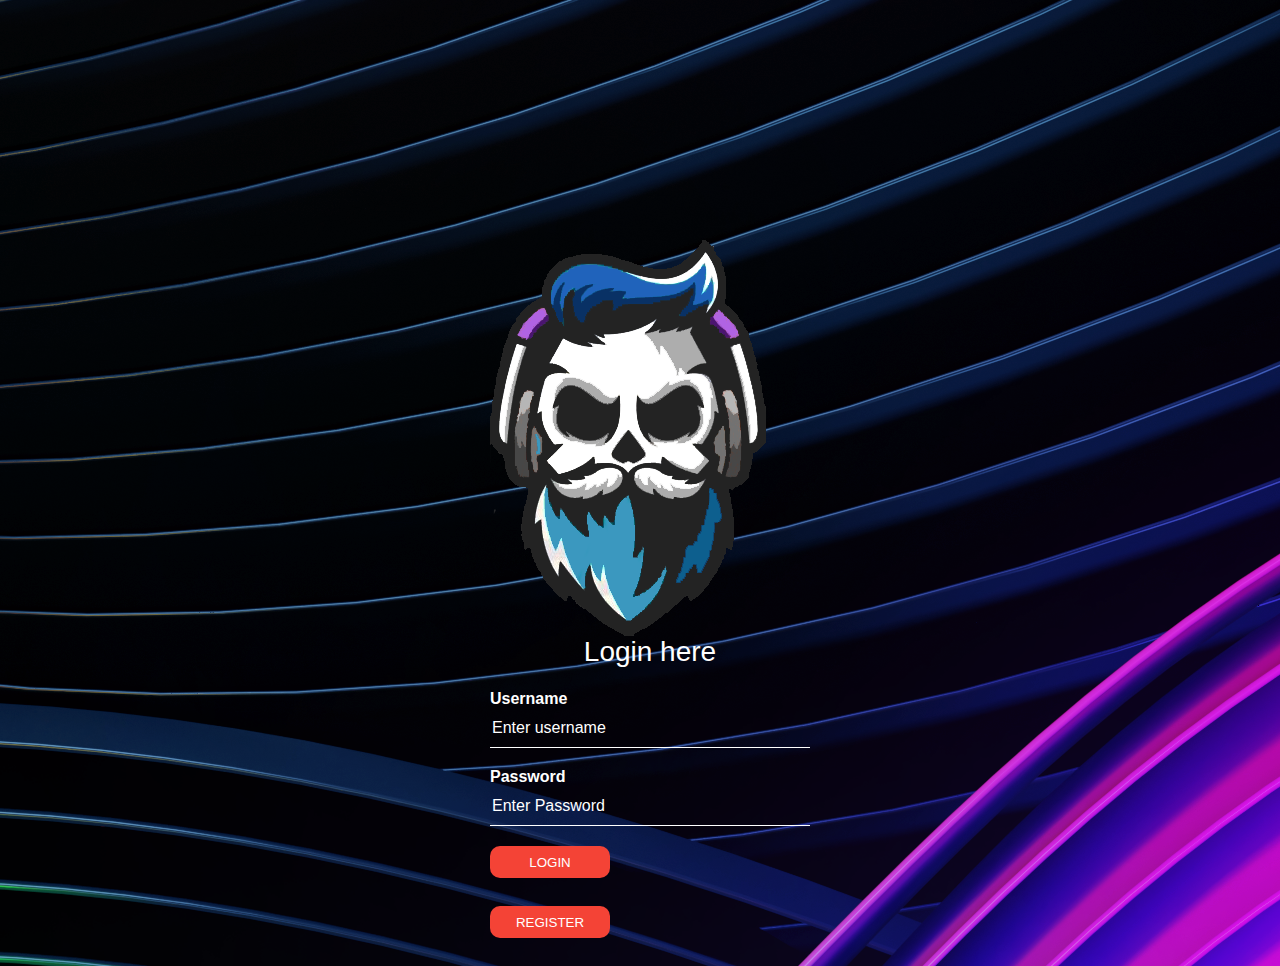
<file: html/Login.html>
<html>
<head>
  <title>Login</title>
 <link rel="stylesheet" type="text/css" href="/css/login.css">
  </head>
  <script>
  function Submit()
		{
		//declaring arrays
		var Name=["Warren"];
		var Surname=["Jaftha"];
		var UserName=["Wareezy17"];
		var Pass=["Warren123"];
		var Email=["warrenjaftha16@gmail.com"];
		var Address=["Loutis River"];
		var Day=["1"];
		var Month=["12"];
		var Year=["1999"];
		var Card=["4365"];
		var Holder=["342353434565"];
		var Expire=["01/01/2018"];
		var Bank=["14314"];
		//get input values
		var getUser=document.getElementById("txtUsername").value;
		var getPassword=document.getElementById("txtPassword").value;
		var icount=0;
		//creating and external file or cloud to store values
		var ExName=localStorage.getItem("NewName");
		var ExSurname=localStorage.getItem("NewSurname");
		var ExUsername=localStorage.getItem("NewUsername");
		var ExPassword=localStorage.getItem("NewPassword");
		var ExEmail=localStorage.getItem("NewEmail");
		var ExAddress=localStorage.getItem("NewAddress");
		var ExDay=localStorage.getItem("NewDay");
		var ExMonth=localStorage.getItem("NewMonth");
		var ExYear=localStorage.getItem("NewYear");
		var ExCard=localStorage.getItem("NewCard");
		var ExHold=localStorage.getItem("NewHolder");
		var ExExpire=localStorage.getItem("NewExpire");
		var ExBank=localStorage.getItem("NewBank");
		
		//push new values from cloud into the array
		Name.push(ExName);
		Surname.push(ExSurname);
		UserName.push(ExUsername);
		Pass.push(ExPassword);
		Email.push(ExEmail);
		Address.push(ExAddress);
		Day.push(ExDay);
		Month.push(ExMonth);
		Year.push(ExYear);
		Card.push(ExCard);
		Holder.push(ExHold);
		Expire.push(ExExpire);
		Bank.push(ExBank);
		//while loops searching through the array
		while(icount < Name.length)
		{
		if (getUser == UserName[icount] && getPassword == Pass[icount]){
		alert("Welcome" +" "+Name[icount]+" "+Surname[icount]);
		window.open('Store.html');
		close();
		break;
		}
		icount++;
		}
		//display when fields are left empty
		if (!getUser || !getPassword){
		alert("There are empty fields");
		}
		//display when fields are entered incorrect
		else if(UserName!=Pass){
		alert("Username or password is incorrect");
		return false;
		}
		}
		
  </script>
<body>
<!--form name-->
<form name="log">
<!--div for login box-->
  <div class="loginbox">
  <!--div for logo-->
  <img src="/assets/LOGO (2).png" class="avatar">
  <!--Header1-->
    <h1>Login here</h1>
    <form>
	<!--input fields-->
      <p>Username</p><input type="text" name="Username" required=""  id="txtUsername" placeholder="Enter username">
      <p>Password</p><input type="password" name="Password" placeholder="Enter Password" id="txtPassword"required="">
	  <!--submit button-->
       <div class="signupbutton">
      <input type="Submit" name="Sumbit" value="Login" onclick="Submit()">
	  </div>
	
      </form>
	  <!--Return button-->
	  <div class="signupbutton">
	  <form action="/html/Registration.html">
      <input type="Submit" name="Sumbit" value="Register" onclick="register()"> 
	  </div>
</form>  

  </body>
</html>
</file>
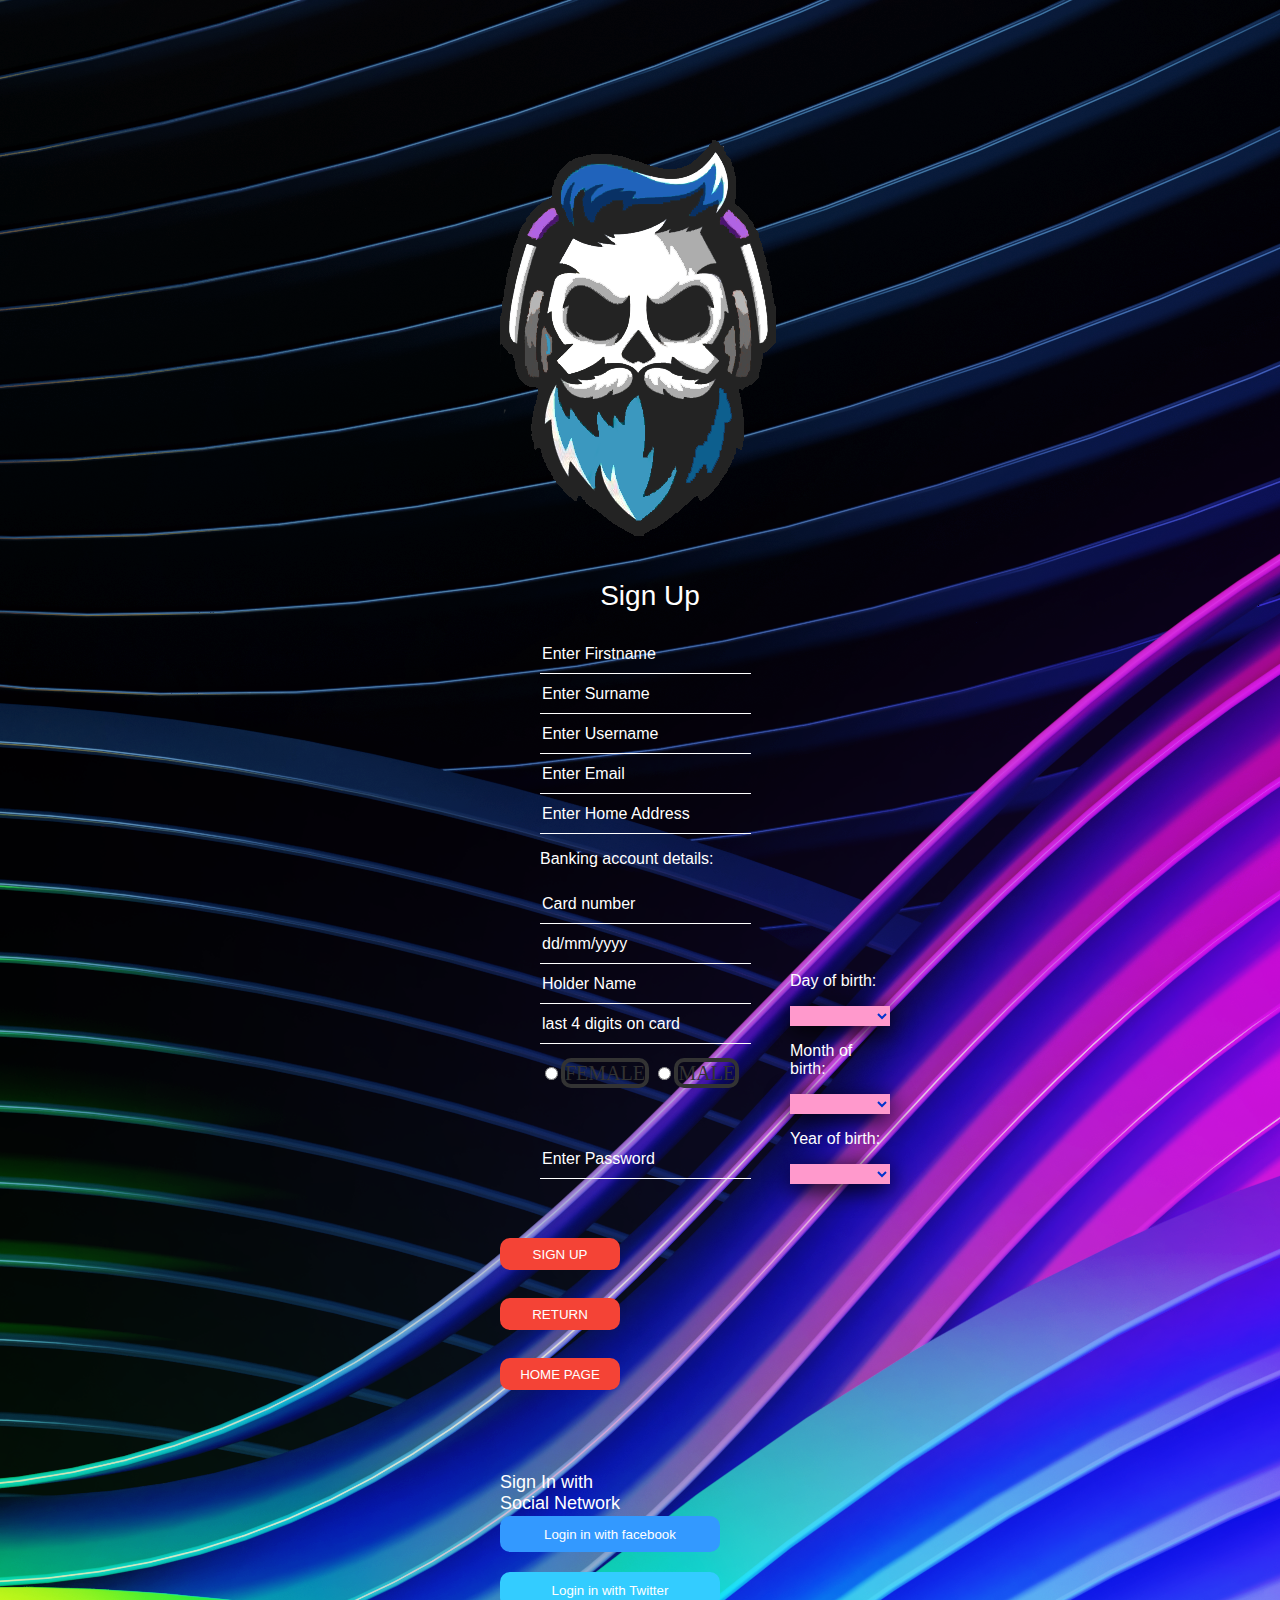
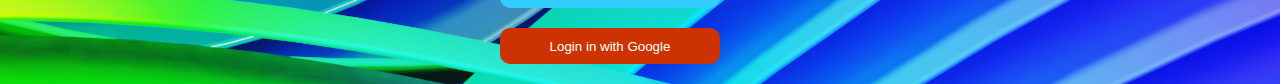
<file: html/Registration.html>
<html>
<head>
  <title>Registration</title>
   <link rel="stylesheet" type="text/css" href="/css/login.css">
  </head>
  <script>
  function Register()
  {
  //get values from input fields
var getName=document.getElementById("txtName").value;
var getSurname=document.getElementById("txtSurname").value;
var getUser=document.getElementById("txtUsername").value;
var getPass=document.getElementById("txtPass").value;
var getEmail=document.getElementById("txtEmail").value;
var getAddress=document.getElementById("txtAddress").value;
var getDay=document.getElementById("cboDay").value;
var getMonth=document.getElementById("cboMonth").value;
var getYear=document.getElementById("cboYear").value;
var getCard=document.getElementById("txtCard").value;
var getHolder=document.getElementById("txtHold").value;
var getExp=document.getElementById("txtExpire").value;
var getBank=document.getElementById("txtBank").value;
var getGender;
//if statement to check which radio button was clicked
if (document.Reg.Male[0].checked)
{
getGender=document.Reg.Male[0].value;
}
if (document.Reg.Male[1].checked)
{
getGender=document.Reg.Male[1].value;
}

//if all these fields are left open then display the alert
if (!getName || !getSurname || !getUser || !getPass || !getEmail || !getAddress || (!document.Reg.Male[0].checked && !document.Reg.Male[1].checked) || document.getElementById("cboDay").value=="" || document.getElementById("cboMonth").value=="" || !!document.getElementById("cboYear").value=="" || !getCard || !getBank || !getExp || !getHolder){
alert("You Left fields open");
}
//if all is filled in then display other message
else{
alert("Account Created!");
window.open('LogForm.html');
//creating a cloud that stores data for it to be accessed at any time in the browser, and it also does not have an expire date on the code it is there forever even if the page is closed, we did it for each variable
localStorage.setItem("NewName",getName);
localStorage.setItem("NewSurname",getSurname);
localStorage.setItem("NewUsername",getUser);
localStorage.setItem("NewPassword",getPass);
localStorage.setItem("NewEmail",getEmail);
localStorage.setItem("NewAddress",getAddress);
localStorage.setItem("NewDay",getDay);
localStorage.setItem("NewMonth",getMonth);
localStorage.setItem("NewYear",getYear);
localStorage.setItem("NewCard",getCard);
localStorage.setItem("NewHolder",getHold);
localStorage.setItem("NewExpire",getExp);
localStorage.setItem("NewBank",getBank);
//closes the document
close();
}
	}
	//takes the user to the next page
	function Return(form)
	{
	window.open('LogForm.html');
	close();
	}
  </script>
<body>
	  <!--Name of form-->
<form name="Reg">
	  <!--div tag for registerbox-->
  <div id="Registerbox">
	  <!--div tag for logo-->  
  <img src="/assets/LOGO (2).png" class="avatar">
    <div class="Centerbox">
		  <!--div tag for sign-->
	<div class="Sign">
      <h1>Sign Up</h1>
	  </div>
	  <!--Input values for all the fields-->
      <input type="text" name="Name" placeholder="Enter Firstname" required="" id="txtName"/>
        <input type="text" name="Surname" placeholder="Enter Surname"required="" id="txtSurname"/>
          <input type="text" name="Username" placeholder="Enter Username" required=""id="txtUsername"/>
            <input type="text" name="Email" placeholder="Enter Email" required=""id="txtEmail"/>
              <input type="text" name="Address" placeholder="Enter Home Address" required=""id="txtAddress"/>
			  	  <!--Div tag for sign1-->
			  <div class="Sign1">
			  	  <!--More input fields-->
              <p>Banking account details:</p>
			  </div>
                <input type="text" name="CarnNumber" required=""placeholder="Card number" id="txtCard"/>
                <input type="text" name="ExpireDate"required="" placeholder="dd/mm/yyyy" id="txtExpire"/>
                <input type="text" name="HolderName"required="" placeholder="Holder Name" id="txtHold"/>
                <input type="text" name="BankDigits" required=""placeholder="last 4 digits on card"id="txtBank"/>
				<div class="box">
					  <!--combo box for day of birth-->
              <p>Day of birth:</P>
              <select id="cboDay" name="Day"required="">
                <option></option>
                <option>01</option>
                  <option>02</option>
                    <option>03</option>
                      <option>04</option>
                        <option>05</option>
                          <option>06</option>
                            <option>07</option>
                              <option>08</option>
                                <option>09</option>
                                  <option>10</option>
                                    <option>11</option>
                                      <option>12</option>
                                        <option>13</option>
                                          <option>14</option>
                                            <option>15</option>
                                              <option>16</option>
                                                <option>17</option>
                                                  <option>18</option>
                                                    <option>19</option>
                                                      <option>20</option>
                                                      <option>21</option>
                                                      <option>22</option>
                                                      <option>23</option>
                                                      <option>24</option>
                                                      <option>25</option>
                                                      <option>26</option>
                                                      <option>27</option>
                                                      <option>28</option>
                                                      <option>29</option>
                                                      <option>30</option>
                                                      <option>31</option>
                                                      </select>
													  <!--combo box for month of birth-->
                                                      <p>Month of birth:<p>
                                                      <select id="cboMonth" name="Month"required="" >

                                                        <option></option>
                                                        <option>01</option>
                                                        <option>02</option>
                                                        <option>03</option>
                                                        <option>04</option>
                                                        <option>05</option>
                                                        <option>06</option>
                                                        <option>07</option>
                                                        <option>08</option>
                                                        <option>09</option>
                                                        <option>10</option>
                                                        <option>11</option>
                                                        <option>12</option>
                                                      </select>
													  <!--combo box for year of birth-->

<p>Year of birth:</p>
              <select id="cboYear" name="Year" required="">
                <label>Year:</label>
                <option></option>
                <option>1970</option>
                <option>1971</option>
                <option>1972</option>
                <option>1973</option>
                <option>1974</option>
                <option>1975</option>
                <option>1976</option>
                <option>1977</option>
                <option>1978</option>
                <option>1979</option>
                <option>1980</option>
                <option>1981</option>
                <option>1982</option>
                <option>1983</option>
                <option>1984</option>
                <option>1985</option>
                <option>1986</option>
                <option>1987</option>
                <option>1988</option>
                <option>1989</option>
                <option>1990</option>
                <option>1991</option>
                <option>1992</option>
                <option>1993</option>
                <option>1994</option>
                <option>1995</option>
                <option>1996</option>
                <option>1997</option>
                <option>1998</option>
                <option>1999</option>
                <option>2000</option>
                <option>2001</option>
                <option>2002</option>
                <option>2003</option>
                <option>2004</option>
                <option>2005</option>
                <option>2006</option>
                <option>2007</option>
                <option>2008</option>
                <option>2009</option>
                <option>2010</option>
                <option>2011</option>
                <option>2012</option>
                <option>2013</option>
                <option>2014</option>
                <option>2015</option>
                <option>2016</option>
                <option>2017</option>
                <option>2018</option>
                <option>2019</option>
                <option>2020</option>
</select>
</div><br/><br/>
<!--radio button for gender-->
<div class="glowing">

<input type="radio" id="rdoMale" name="Male" value="Male"required="" ><span>Female</span>

<input type="radio" id="rdoFemale" name="Male" value="Female" required=""><span>Male</span><br/><br/>
</div><br/><br/>
<!--input field for password-->
<input type="password" name="password" placeholder="Enter Password" required=""id="txtPass"/>
</div><br/><br/>
<!--input field for the Register button-->
<div class="signupbutton"><br><br><br><br><br><br><br><br><br><br><br><br><br><br><br><br><br><br><br><br><br><br><br><br><br><br><br><br><br><br><br><br><br><br><br><br><br><br>
<input type="submit" name="signup" value="Sign Up" required=""onclick="Register()"/>
</div>
<div class="signupbutton">
<!--input field for the submit button-->
<input type="submit" name="signup" value="Return" required=""onclick="Return()"/>
</div>
 <div class="signupbutton">
	  <form action="/index.html">
      <input type="Submit" name="Sumbit" value="Home Page" onclick="register()"> 
    </div>
	  </form>
<!--social buttons in order to connect to social media-->
<div class="Social"><br><br><br>
<div class="sign3"><class="signinwith">Sign In with</br>Social Network</></div>
<button class="social facebook" href="https://www.facebook.com">Login in with facebook</button>
<button class="social twitter" href="https://twitter.com/login">Login in with Twitter</button>
<button class="social google" href="https://support.google.com/plus/?hl=en#topic=9259565">Login in with Google</button>
</div>
</form>
</div>
  </body>
</html>
</file>
<file: css/login.css>
/*css for body */
body{margin:0;
  padding:0;
background-image:url(/assets/1016431\ copy.png);
  background-repeat:repeat-y;
  font-family:sans-serif;
  color:white;
}
/*This is where the css for the login form starts */
.loginbox{
  width:320px;
  height:420px;
  color:#fff;
  top:50%;
  left:50%;
  position: absolute;
  transform:translate(-50%,-50%);
  box-sizing:border-box;
  text-align:top/bottom/left/right;
  margin-left:10px;
}
/*Heading 1*/
h1{
  margin:0;
  padding:0 0 20px;
  text-align:center;
  font-size:22px;
  text-align:top/bottom/left/right;
  margin-left:-300px;
}
/*display for div loginbox*/
.loginbox p{
  margin:0;
  padding:0;
  font-weight:bold;
}
/*the area where values must be entered*/
.loginbox input{
  width:100%;
  margin-bottom:20px;
}
/*css for the input field for any field that has type "text"*/
.loginbox input[type="text"],input[type="Password"]
{
  border:none;
  border-bottom:1px solid #fff;
  background:transparent;
  outline:none;
  height:40px;
  color:#fff;
  font-size:16px;
}
/*css for any field that has a input of submit*/
.loginbox input[input="submit"]
{
  border:none;
  outline:none;
  height:40px;
  background:#1c8adb;
  color:#fff;
  font-size:18px;
  border-radius:45%;
}
/*hover effect for submit button before the button is pushed*/
.loginbox input[type="submit"]:hover
{
  cursor:pointer;
  background: #39dc79;
  color:#ffffff;
}
/*css input fields */
.loginbox a{
  text-decoration:none;
  font-size:14px;
  color:#fff;
}
.loginbox a:hover
{
  color:#39dc79;
}


/*This is where the css for the register page*/
#Registerbox{
  width:320px;
  height:420px;
  color:#fff;
  top:50%;
  left:50%;
  color: white;
  position: absolute;
  transform:translate(-50%,-50%);
  box-sizing:border-box;
  /*This piece of code adjusts the position of the button or anything*/
   text-align:top/bottom/left/right;
  margin-top:-100px;
  margin-left:20px;
}

/*css for centerbox*/
.Centerbox{
	position:absolute;
	top:0;
	left:0;
	box-sizing:border-box;
	padding:40px;
	width:300px;
	height:400px;
	
}

/*css for input fields that are stored inside the centerbox div*/
.Centerbox input[type="text"]
{
  border:none;
  border-bottom:1px solid #fff;
  /*This piece pf code where the value must be entered makes the area transparent so that the background can be entered*/
  background:transparent;
  outline:none;
  height:40px;
  color: white;
  font-size:16px;
}
::placeholder { /* Chrome, Firefox, Opera, Safari 10.1+ */
  color: white;
  opacity: 1; /* Firefox */
}
/*css for Header for the register page */
h1{
	margin:0 0 2px 0;
	font-weight:300;
	font-size:28px;
}
/*css to adjust sign*/
.Sign{text-align:top/bottom/left/right;
 padding-left: -200px;
  padding-top: 400px;

}
/*css to adjust sign2*/
.Sign2{text-align:top/bottom/left/right;
 margin-left:100px;
 margin:0 0 2px 0;
	font-weight:100;
	font-size:18px;

}
/*css to adjust sign3*/
.sign3{ text-align:top/bottom/left/right;
 margin-left:100px;
 margin:0 0 2px 0;
	font-weight:100;
	font-size:18px;
}
/*css for anybutton that was under the div signupbutton*/
.signupbutton input[type="submit"]{
	margin-bottom:28px;
	width:120px;
	height:32px;
	
	background:#f44336;
	border:none;
	
	border-radius:10px;
	color:#fff;
	font-family:sans-serif;
	font-weight:500;
	text-transform:uppercase;
	transition:0.2s ease;
	cursor:pointer;
}
/*css for signupbutton ,but except this is a hover effect*/
.signupbutton input[type="submit"]:hover,
input[type="submit"]:focus{
	background:#ff5722;
	transition:0.2s ease;
}
/*css for register button found on the login page*/
.signupbutton1 input[type="submit"]{
	margin-bottom:28px;
	width:150px;
	height:32px;
	text-align: center;
	left:100px;
	background:#f44336;
	border:none;
	border-radius:10px;
	color:#fff;
	font-family:sans-serif;
	font-weight:500;
	text-transform:uppercase;
	transition:0.2s ease;
	cursor:pointer;
}
/*ghover effect for register button found on the login page*/
.signupbutton1 input[type="submit"]:hover,
input[type="submit"]:focus{
	background:#ff5722;
	transition:0.2s ease;
}
/*css for combo box to make it look better*/
.box{
	position:absolute;
	top:50%;
	left:50%;
	transform:translate(-50%,-50%);
	text-align:top/bottom/left/right;
  margin-top:730px;
  margin-Left:190px;
}
/*css for each select option within the combo box*/
.box select{
	background:#ff99cc;
	color:#0033cc;
	width:100px;
	height:20px;
	border:none;
	font-size:15px;
	box-shadow:0 5px 25px rgba(0,0,0.5);
	outline:none;
}
/*This is ccs in order to alter appearance of the social buttons*/
button.social
{
	margin-bottom:20px;
	width:220px;
	height:36px;
	border:none;
	border-radius:10px;
	color:#fff;
	font-family:sans-serif;
	font-weight:500;
	transition:0.2s ease;
	cursor:pointer;
}
/*Simply just changes the color*/
.facebook
{
	background:#3399ff;
}
.twitter
/*Simply just changes the color*/
{
	background:#33ccff;
}
/*Simply just changes the color*/
.google
{
	background:#cc3300;
}
/*extra css to add glowing color effect to glowing radio button*/
span{
	transform:translate(-50%,-50%);
	border:4px solid #333;
	font-size:20px;
	color:#333;
	border-radius:10px;
	text-transform:uppercase;
	font-family:verdana;
	transition:.5s;
	overflow:hidden;
	
	
}
input [type="radio"]{
	-webkit-appearance:none;
	transition:.5s;
}
input[type="radio"]:hover+span{
	border:4px solid #444;
}
input[type="radio"]:checked +span{
	color:#ff66cc;
	border:4px solid #00fff5;
	text-shadow:0 0 5px #00fff5;
	box-shadow: 0 0 5px #00fff5;
}
</file>
